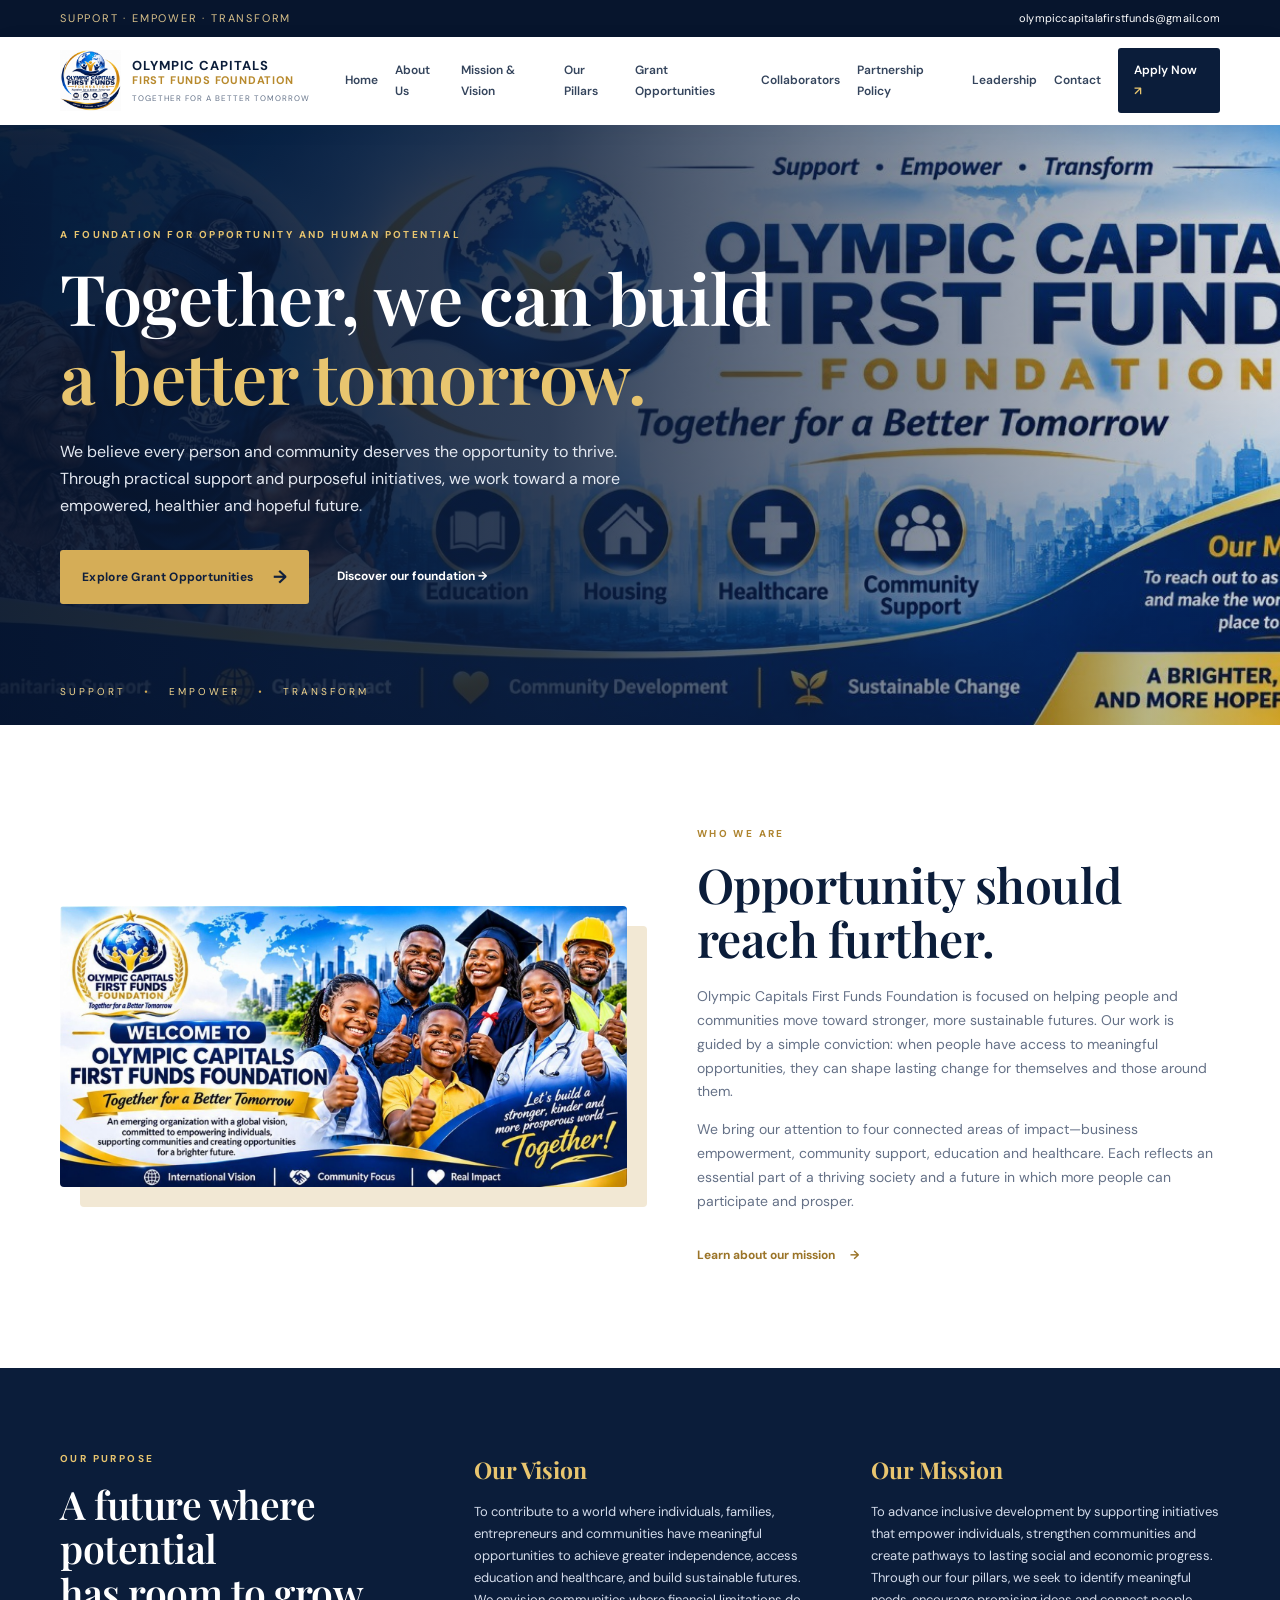
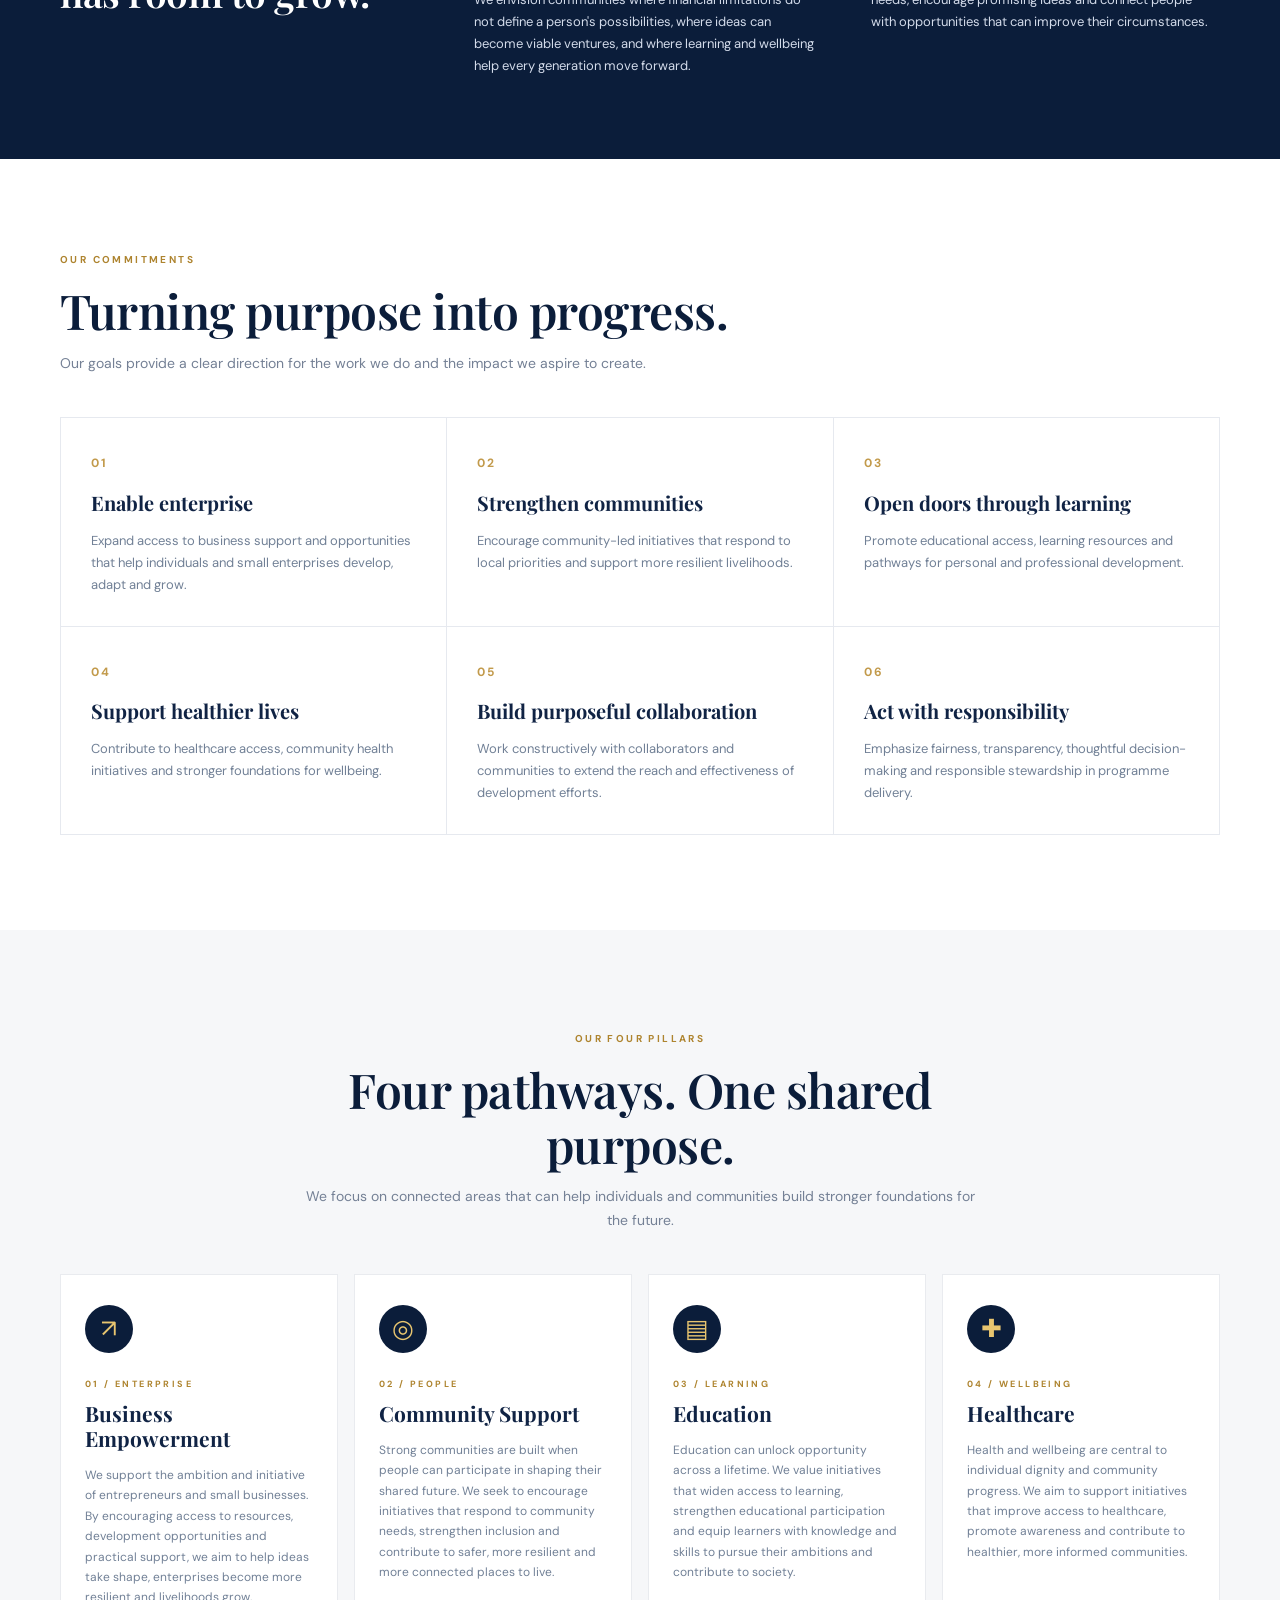
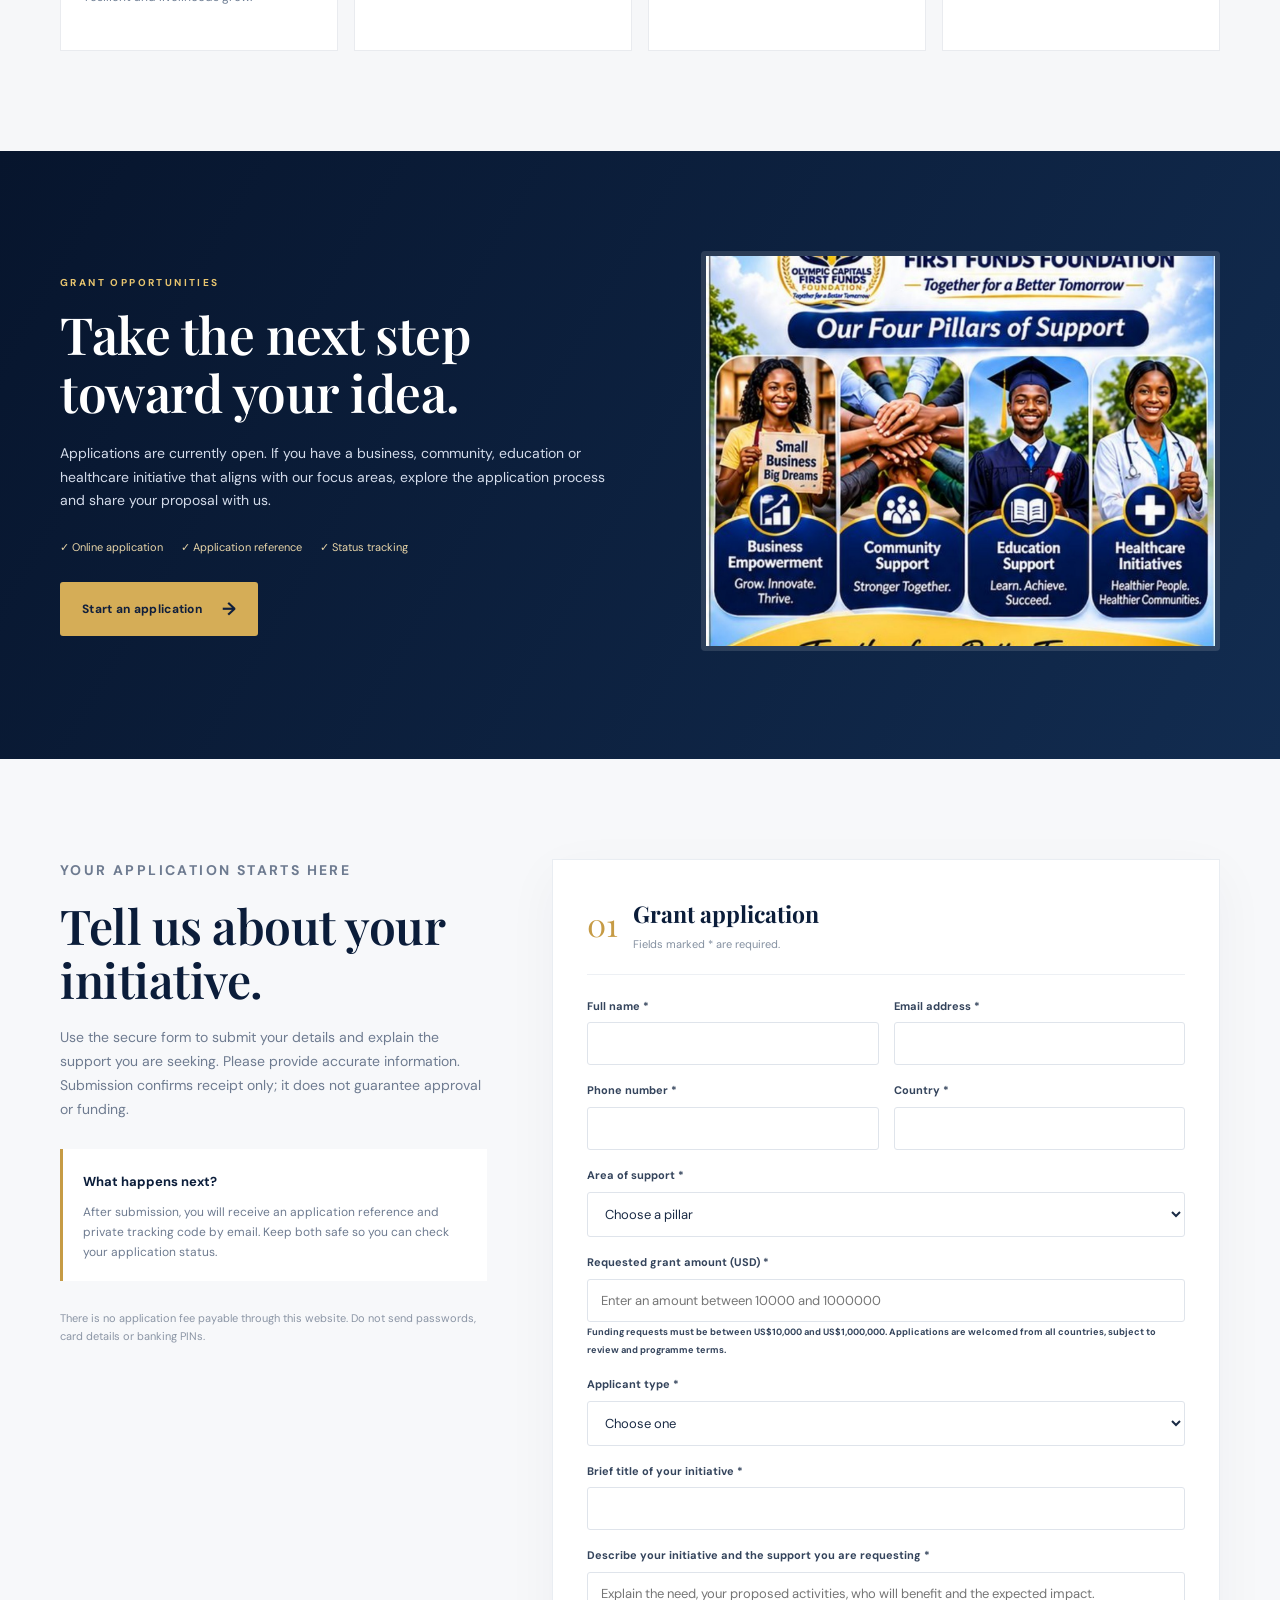
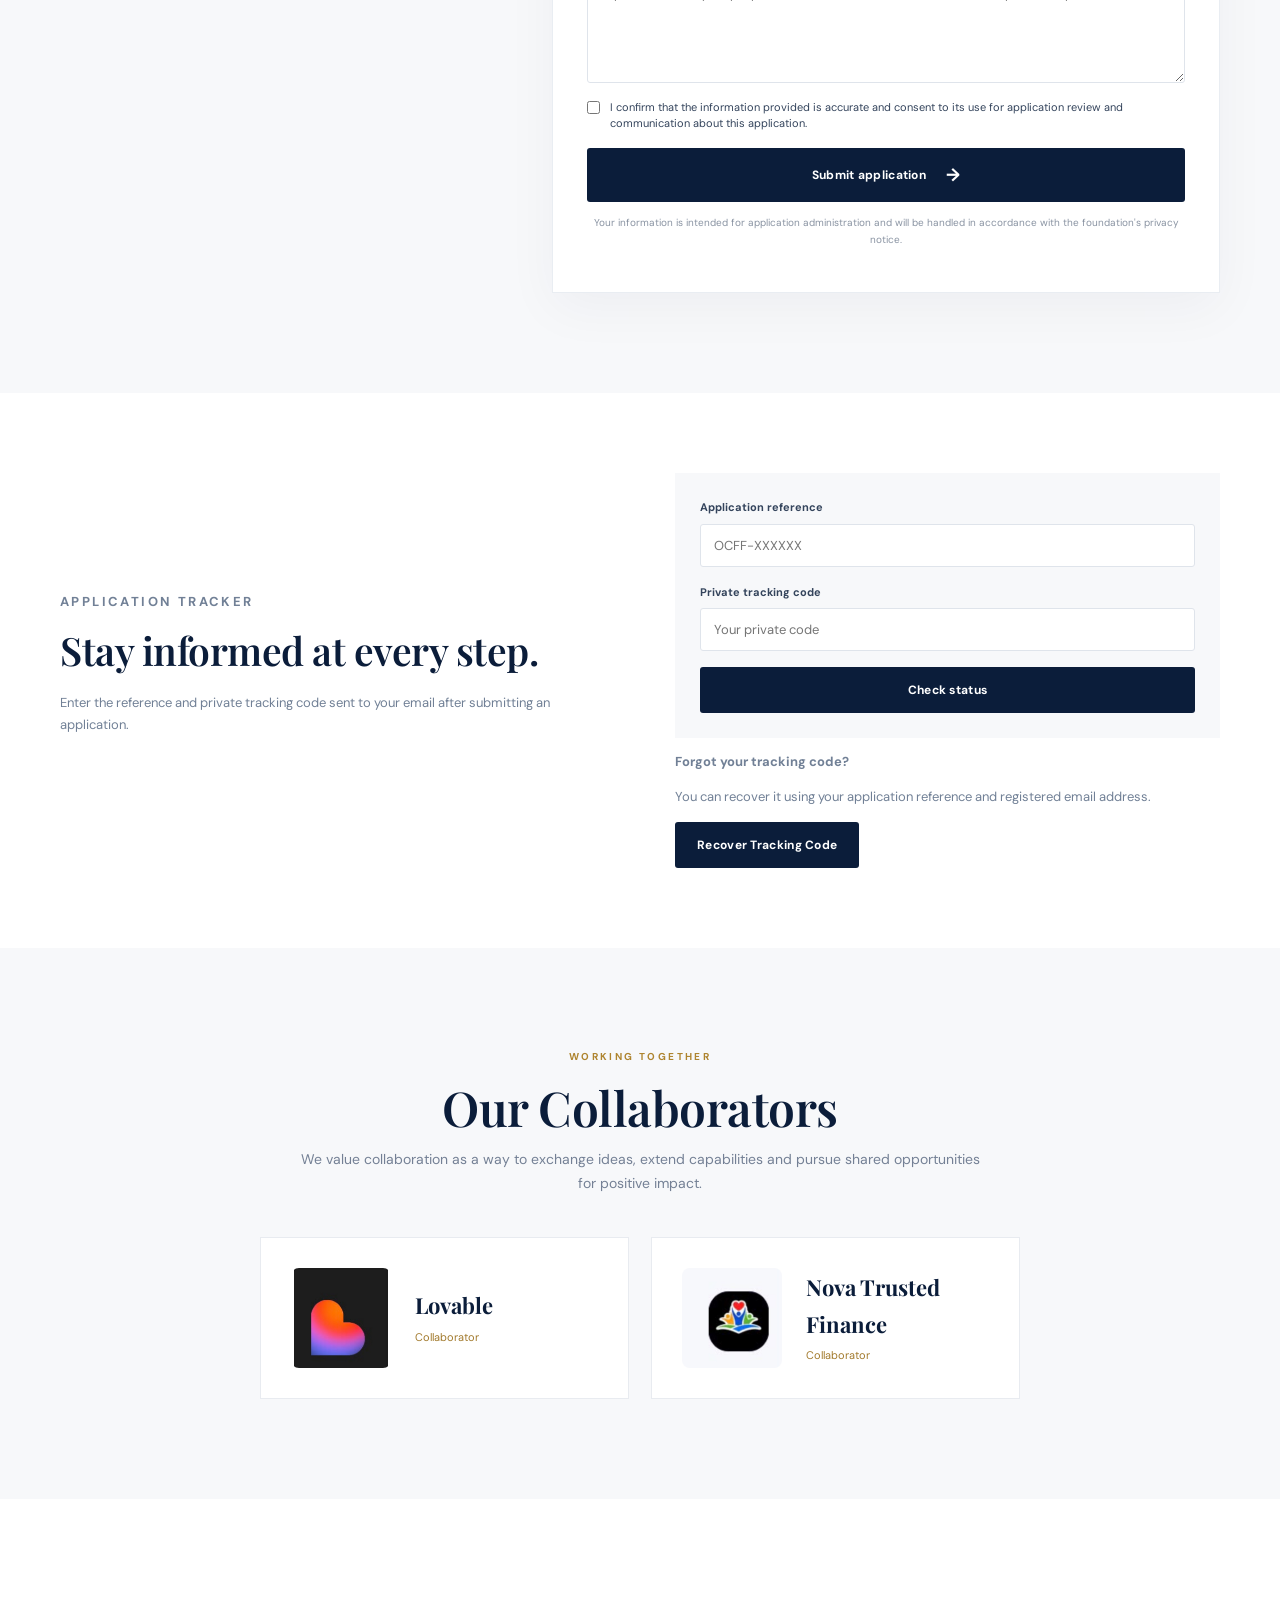
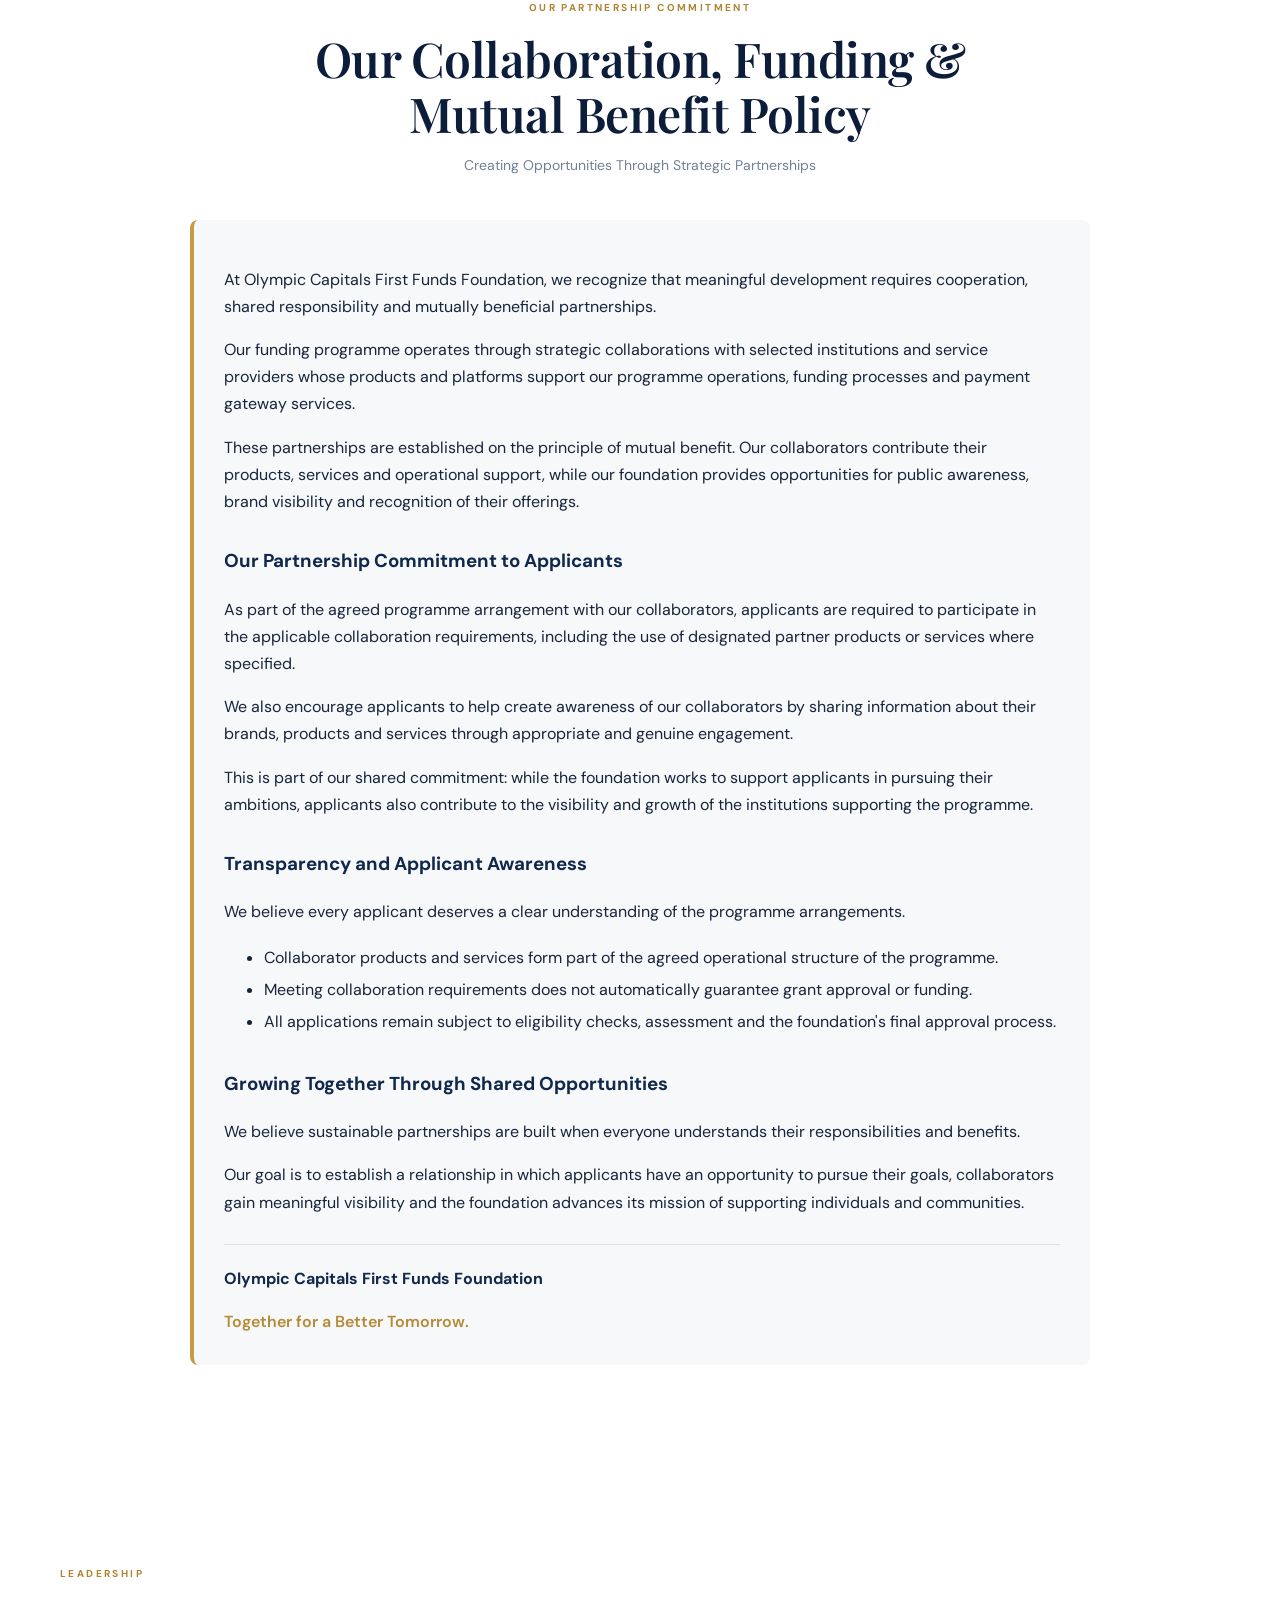
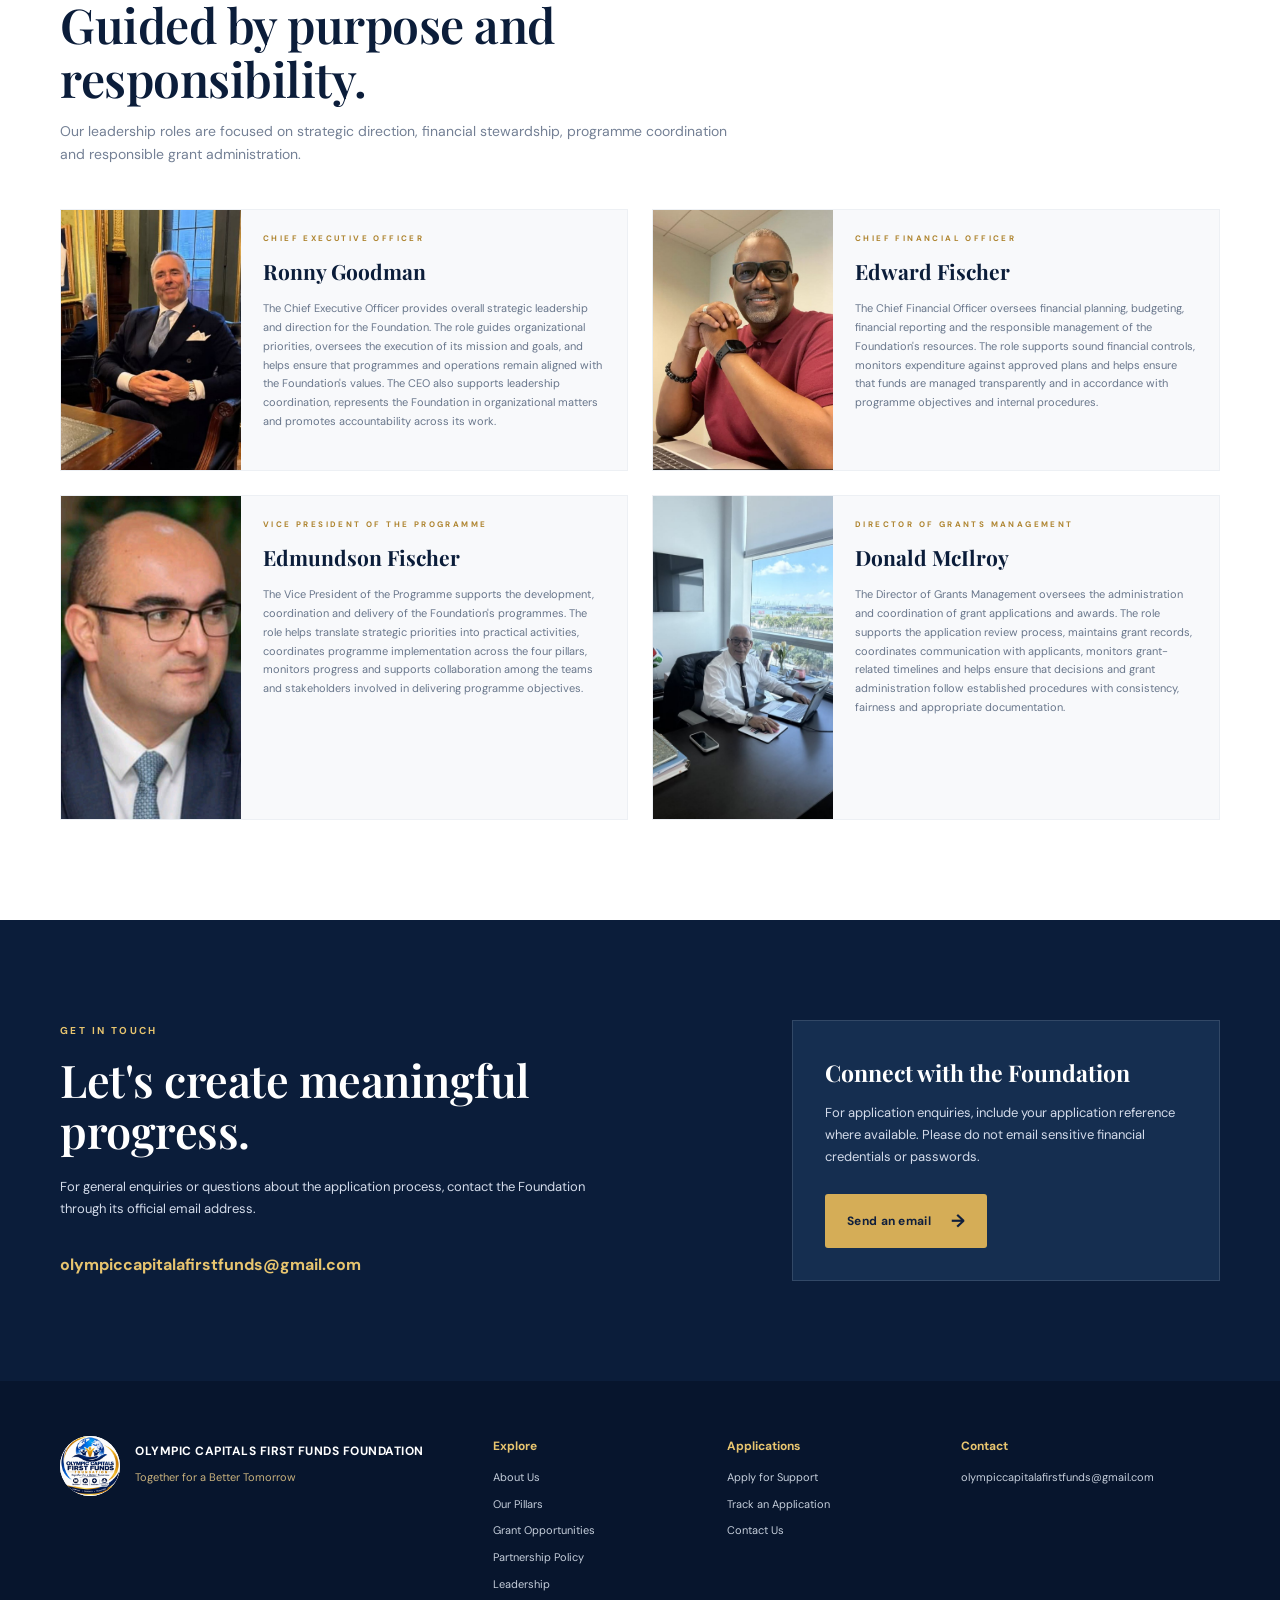
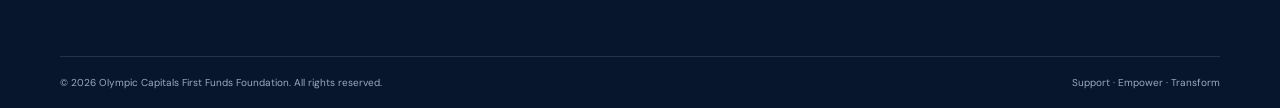
<file: index.html>
<!doctype html>
<html lang="en">
<head>
<meta charset="utf-8">
<meta name="viewport" content="width=device-width, initial-scale=1">
<meta name="description" content="Olympic Capitals First Funds Foundation — supporting, empowering and transforming lives through business empowerment, community support, education and healthcare.">
<meta name="theme-color" content="#0b1d3a">
<title>Olympic Capitals First Funds Foundation | Together for a Better Tomorrow</title>
<link rel="preconnect" href="https://fonts.googleapis.com">
<link rel="preconnect" href="https://fonts.gstatic.com" crossorigin>
<link href="https://fonts.googleapis.com/css2?family=DM+Sans:wght@400;500;600;700&family=Playfair+Display:wght@500;600;700&display=swap" rel="stylesheet">
<link rel="stylesheet" href="/styles.css">
</head>
<body>

<div class="topline">
<div class="wrap topline-inner">
<span>SUPPORT · EMPOWER · TRANSFORM</span>
<a href="mailto:olympiccapitalafirstfunds@gmail.com">olympiccapitalafirstfunds@gmail.com</a>
</div>
</div>

<header class="site-header">
<div class="wrap nav-wrap">
<a class="brand" href="#home">
<img src="/assets/foundation-logo.jpg" alt="Olympic Capitals First Funds Foundation logo">
<span>
<b>OLYMPIC CAPITALS</b>
<strong>FIRST FUNDS FOUNDATION</strong>
<small>TOGETHER FOR A BETTER TOMORROW</small>
</span>
</a>
<button class="menu-toggle" aria-label="Open navigation" aria-expanded="false">☰</button>
<nav id="nav">
<a href="#home">Home</a>
<a href="#about">About Us</a>
<a href="#mission">Mission & Vision</a>
<a href="#pillars">Our Pillars</a>
<a href="#grants">Grant Opportunities</a>
<a href="#collaborators">Collaborators</a>
<a href="#collaboration-policy">Partnership Policy</a>
<a href="#leadership">Leadership</a>
<a href="#contact">Contact</a>
<a class="nav-apply" href="#apply">Apply Now <span>↗</span></a>
</nav>
</div>
</header>

<main>

<section class="hero" id="home">
<div class="hero-shade"></div>
<div class="wrap hero-content">
<p class="eyebrow light">A FOUNDATION FOR OPPORTUNITY AND HUMAN POTENTIAL</p>
<h1>Together, we can build<br><em>a better tomorrow.</em></h1>
<p class="hero-copy">We believe every person and community deserves the opportunity to thrive. Through practical support and purposeful initiatives, we work toward a more empowered, healthier and hopeful future.</p>
<div class="hero-actions">
<a class="btn gold" href="#apply">Explore Grant Opportunities <span>→</span></a>
<a class="text-link light-link" href="#about">Discover our foundation <span>→</span></a>
</div>
</div>
<div class="hero-caption">SUPPORT <i>•</i> EMPOWER <i>•</i> TRANSFORM</div>
</section>

<section class="intro section wrap" id="about">
<div class="intro-image">
<img src="/assets/foundation-welcome-banner.jpg" alt="Foundation welcome and community impact banner">
</div>
<div class="intro-copy">
<p class="eyebrow">WHO WE ARE</p>
<h2>Opportunity should reach further.</h2>
<p>Olympic Capitals First Funds Foundation is focused on helping people and communities move toward stronger, more sustainable futures. Our work is guided by a simple conviction: when people have access to meaningful opportunities, they can shape lasting change for themselves and those around them.</p>
<p>We bring our attention to four connected areas of impact—business empowerment, community support, education and healthcare. Each reflects an essential part of a thriving society and a future in which more people can participate and prosper.</p>
<a class="under-link" href="#mission">Learn about our mission <span>→</span></a>
</div>
</section>

<section class="mission-band" id="mission">
<div class="wrap mission-grid">
<div>
<p class="eyebrow light">OUR PURPOSE</p>
<h2>A future where potential<br>has room to grow.</h2>
</div>
<div>
<h3>Our Vision</h3>
<p>To contribute to a world where individuals, families, entrepreneurs and communities have meaningful opportunities to achieve greater independence, access education and healthcare, and build sustainable futures. We envision communities where financial limitations do not define a person's possibilities, where ideas can become viable ventures, and where learning and wellbeing help every generation move forward.</p>
</div>
<div>
<h3>Our Mission</h3>
<p>To advance inclusive development by supporting initiatives that empower individuals, strengthen communities and create pathways to lasting social and economic progress. Through our four pillars, we seek to identify meaningful needs, encourage promising ideas and connect people with opportunities that can improve their circumstances.</p>
</div>
</div>
</section>

<section class="section goals wrap">
<div class="section-heading">
<p class="eyebrow">OUR COMMITMENTS</p>
<h2>Turning purpose into progress.</h2>
<p>Our goals provide a clear direction for the work we do and the impact we aspire to create.</p>
</div>
<div class="goal-grid">
<article><b>01</b><h3>Enable enterprise</h3><p>Expand access to business support and opportunities that help individuals and small enterprises develop, adapt and grow.</p></article>
<article><b>02</b><h3>Strengthen communities</h3><p>Encourage community-led initiatives that respond to local priorities and support more resilient livelihoods.</p></article>
<article><b>03</b><h3>Open doors through learning</h3><p>Promote educational access, learning resources and pathways for personal and professional development.</p></article>
<article><b>04</b><h3>Support healthier lives</h3><p>Contribute to healthcare access, community health initiatives and stronger foundations for wellbeing.</p></article>
<article><b>05</b><h3>Build purposeful collaboration</h3><p>Work constructively with collaborators and communities to extend the reach and effectiveness of development efforts.</p></article>
<article><b>06</b><h3>Act with responsibility</h3><p>Emphasize fairness, transparency, thoughtful decision-making and responsible stewardship in programme delivery.</p></article>
</div>
</section>

<section class="pillars section" id="pillars">
<div class="wrap">
<div class="section-heading center">
<p class="eyebrow">OUR FOUR PILLARS</p>
<h2>Four pathways. One shared purpose.</h2>
<p>We focus on connected areas that can help individuals and communities build stronger foundations for the future.</p>
</div>
<div class="pillar-grid">
<article class="pillar"><div class="pillar-icon">↗</div><p class="eyebrow">01 / ENTERPRISE</p><h3>Business Empowerment</h3><p>We support the ambition and initiative of entrepreneurs and small businesses. By encouraging access to resources, development opportunities and practical support, we aim to help ideas take shape, enterprises become more resilient and livelihoods grow.</p></article>
<article class="pillar"><div class="pillar-icon">◎</div><p class="eyebrow">02 / PEOPLE</p><h3>Community Support</h3><p>Strong communities are built when people can participate in shaping their shared future. We seek to encourage initiatives that respond to community needs, strengthen inclusion and contribute to safer, more resilient and more connected places to live.</p></article>
<article class="pillar"><div class="pillar-icon">▤</div><p class="eyebrow">03 / LEARNING</p><h3>Education</h3><p>Education can unlock opportunity across a lifetime. We value initiatives that widen access to learning, strengthen educational participation and equip learners with knowledge and skills to pursue their ambitions and contribute to society.</p></article>
<article class="pillar"><div class="pillar-icon">✚</div><p class="eyebrow">04 / WELLBEING</p><h3>Healthcare</h3><p>Health and wellbeing are central to individual dignity and community progress. We aim to support initiatives that improve access to healthcare, promote awareness and contribute to healthier, more informed communities.</p></article>
</div>
</div>
</section>

<section class="grant-section section" id="grants">
<div class="wrap grant-grid">
<div>
<p class="eyebrow light">GRANT OPPORTUNITIES</p>
<h2>Take the next step<br>toward your idea.</h2>
<p>Applications are currently open. If you have a business, community, education or healthcare initiative that aligns with our focus areas, explore the application process and share your proposal with us.</p>
<div class="grant-points">
<span>✓ Online application</span>
<span>✓ Application reference</span>
<span>✓ Status tracking</span>
</div>
<a class="btn gold" href="#apply">Start an application <span>→</span></a>
</div>
<div class="grant-art">
<img src="/assets/four-pillars-artwork.jpg" alt="Illustration of the foundation's four pillars">
</div>
</div>
</section>

<section class="section application" id="apply">
<div class="wrap application-grid">
<div class="application-info">
<p class="eyebrow">YOUR APPLICATION STARTS HERE</p>
<h2>Tell us about your initiative.</h2>
<p>Use the secure form to submit your details and explain the support you are seeking. Please provide accurate information. Submission confirms receipt only; it does not guarantee approval or funding.</p>
<div class="notice">
<b>What happens next?</b>
<p>After submission, you will receive an application reference and private tracking code by email. Keep both safe so you can check your application status.</p>
</div>
<p class="small-note">There is no application fee payable through this website. Do not send passwords, card details or banking PINs.</p>
</div>

<form id="application-form" class="form-card">
<div class="form-title">
<span>01</span>
<div><h3>Grant application</h3><p>Fields marked * are required.</p></div>
</div>
<div class="form-row">
<label>Full name *<input name="fullName" required autocomplete="name" maxlength="120"></label>
<label>Email address *<input name="email" type="email" required autocomplete="email" maxlength="180"></label>
</div>
<div class="form-row">
<label>Phone number *<input name="phone" required autocomplete="tel" maxlength="40"></label>
<label>Country *<input name="country" required autocomplete="country-name" maxlength="80"></label>
</div>
<label>Area of support *
<select name="pillar" required>
<option value="">Choose a pillar</option>
<option>Business Empowerment</option>
<option>Community Support</option>
<option>Education</option>
<option>Healthcare</option>
</select>
</label>
<label>Requested grant amount (USD) *
<input name="requestedAmount" type="number" min="10000" max="1000000" step="1000" required placeholder="Enter an amount between 10000 and 1000000">
<small>Funding requests must be between US$10,000 and US$1,000,000. Applications are welcomed from all countries, subject to review and programme terms.</small>
</label>
<label>Applicant type *
<select name="applicantType" required>
<option value="">Choose one</option>
<option>Individual</option>
<option>Business / Enterprise</option>
<option>Community group / Organization</option>
<option>Educational initiative</option>
<option>Healthcare initiative</option>
</select>
</label>
<label>Brief title of your initiative *
<input name="projectTitle" required maxlength="160">
</label>
<label>Describe your initiative and the support you are requesting *
<textarea name="description" rows="5" required minlength="40" maxlength="5000" placeholder="Explain the need, your proposed activities, who will benefit and the expected impact."></textarea>
</label>
<label class="check">
<input type="checkbox" name="consent" required>
<span>I confirm that the information provided is accurate and consent to its use for application review and communication about this application.</span>
</label>
<button class="btn navy full" type="submit">Submit application <span>→</span></button>
<p class="form-feedback" id="form-feedback" role="status" aria-live="polite"></p>
<p class="privacy-mini">Your information is intended for application administration and will be handled in accordance with the foundation's privacy notice.</p>
</form>
</div>
</section>

<!-- APPLICATION TRACKING AND TRACKING-CODE RECOVERY -->
<section class="tracking section" id="track">
<div class="wrap track-wrap">
<div>
<p class="eyebrow">APPLICATION TRACKER</p>
<h2>Stay informed at every step.</h2>
<p>Enter the reference and private tracking code sent to your email after submitting an application.</p>
</div>

<div>
<form id="track-form" class="track-form">
<label>Application reference
<input name="reference" placeholder="OCFF-XXXXXX" required>
</label>
<label>Private tracking code
<input name="trackingCode" placeholder="Your private code" required>
</label>
<button class="btn navy full" type="submit">Check status</button>
<div id="track-result" class="track-result" role="status" aria-live="polite"></div>
</form>

<div class="recovery-section">
<p><strong>Forgot your tracking code?</strong></p>
<p>You can recover it using your application reference and registered email address.</p>
<button type="button" id="show-recovery" class="btn navy">
Recover Tracking Code
</button>

<form id="recovery-form" style="display:none; margin-top:20px;">
<label>Application reference
<input name="reference" placeholder="OCFF-2026-XXXXXX" required>
</label>

<label>Registered email address
<input type="email" name="email" placeholder="Enter your registered email" required>
</label>

<button type="submit" class="btn navy full">Send Verification Code</button>

<div id="recovery-feedback" role="status" aria-live="polite"></div>

<div id="recovery-verification" style="display:none; margin-top:15px;">
<label>Six-digit verification code
<input name="code" inputmode="numeric" maxlength="6" pattern="[0-9]{6}">
</label>

<button type="button" id="verify-recovery" class="btn navy full">
Verify and Recover
</button>
</div>
</form>
</div>
</div>
</div>
</section>

<section class="collaborators section" id="collaborators">
<div class="wrap">
<div class="section-heading center">
<p class="eyebrow">WORKING TOGETHER</p>
<h2>Our Collaborators</h2>
<p>We value collaboration as a way to exchange ideas, extend capabilities and pursue shared opportunities for positive impact.</p>
</div>
<div class="collab-grid">
<article class="collab-card">
<img src="/assets/lovable-logo.jpg" alt="Lovable logo">
<div><h3>Lovable</h3><p>Collaborator</p></div>
</article>
<article class="collab-card">
<img src="/assets/nova-trusted-finance-logo.jpg" alt="Nova Trusted Finance logo">
<div><h3>Nova Trusted Finance</h3><p>Collaborator</p></div>
</article>
</div>
</div>
</section>

<!-- COLLABORATION, FUNDING AND MUTUAL BENEFIT POLICY -->
<section class="section" id="collaboration-policy">
<div class="wrap">

<div class="section-heading center">
<p class="eyebrow">OUR PARTNERSHIP COMMITMENT</p>
<h2>Our Collaboration, Funding &amp; Mutual Benefit Policy</h2>
<p>Creating Opportunities Through Strategic Partnerships</p>
</div>

<div style="max-width:900px;margin:0 auto;background:#f7f8fa;border-left:4px solid #c69b45;padding:30px;border-radius:8px;">

<p>
At Olympic Capitals First Funds Foundation, we recognize that meaningful development requires cooperation, shared responsibility and mutually beneficial partnerships.
</p>

<p>
Our funding programme operates through strategic collaborations with selected institutions and service providers whose products and platforms support our programme operations, funding processes and payment gateway services.
</p>

<p>
These partnerships are established on the principle of mutual benefit. Our collaborators contribute their products, services and operational support, while our foundation provides opportunities for public awareness, brand visibility and recognition of their offerings.
</p>

<h3 style="color:#10284b;margin-top:30px;">Our Partnership Commitment to Applicants</h3>

<p>
As part of the agreed programme arrangement with our collaborators, applicants are required to participate in the applicable collaboration requirements, including the use of designated partner products or services where specified.
</p>

<p>
We also encourage applicants to help create awareness of our collaborators by sharing information about their brands, products and services through appropriate and genuine engagement.
</p>

<p>
This is part of our shared commitment: while the foundation works to support applicants in pursuing their ambitions, applicants also contribute to the visibility and growth of the institutions supporting the programme.
</p>

<h3 style="color:#10284b;margin-top:30px;">Transparency and Applicant Awareness</h3>

<p>We believe every applicant deserves a clear understanding of the programme arrangements.</p>

<ul style="line-height:2;">
<li>Collaborator products and services form part of the agreed operational structure of the programme.</li>
<li>Meeting collaboration requirements does not automatically guarantee grant approval or funding.</li>
<li>All applications remain subject to eligibility checks, assessment and the foundation's final approval process.</li>
</ul>

<h3 style="color:#10284b;margin-top:30px;">Growing Together Through Shared Opportunities</h3>

<p>
We believe sustainable partnerships are built when everyone understands their responsibilities and benefits.
</p>

<p>
Our goal is to establish a relationship in which applicants have an opportunity to pursue their goals, collaborators gain meaningful visibility and the foundation advances its mission of supporting individuals and communities.
</p>

<div style="border-top:1px solid #dce2e9;margin-top:28px;padding-top:20px;">
<strong style="color:#10284b;">Olympic Capitals First Funds Foundation</strong>
<p style="color:#b58a35;font-weight:600;margin-bottom:0;">
Together for a Better Tomorrow.
</p>
</div>

</div>
</div>
</section>

<section class="leadership section" id="leadership">
<div class="wrap">
<div class="section-heading">
<p class="eyebrow">LEADERSHIP</p>
<h2>Guided by purpose and responsibility.</h2>
<p>Our leadership roles are focused on strategic direction, financial stewardship, programme coordination and responsible grant administration.</p>
</div>
<div class="leaders-grid">
<article class="leader">
<img src="/assets/leader-ronny-goodman.jpg" alt="Ronny Goodman">
<div class="leader-copy">
<p class="eyebrow">CHIEF EXECUTIVE OFFICER</p>
<h3>Ronny Goodman</h3>
<p>The Chief Executive Officer provides overall strategic leadership and direction for the Foundation. The role guides organizational priorities, oversees the execution of its mission and goals, and helps ensure that programmes and operations remain aligned with the Foundation's values. The CEO also supports leadership coordination, represents the Foundation in organizational matters and promotes accountability across its work.</p>
</div>
</article>
<article class="leader">
<img src="/assets/leader-edward-fischer.jpg" alt="Edward Fischer">
<div class="leader-copy">
<p class="eyebrow">CHIEF FINANCIAL OFFICER</p>
<h3>Edward Fischer</h3>
<p>The Chief Financial Officer oversees financial planning, budgeting, financial reporting and the responsible management of the Foundation's resources. The role supports sound financial controls, monitors expenditure against approved plans and helps ensure that funds are managed transparently and in accordance with programme objectives and internal procedures.</p>
</div>
</article>
<article class="leader">
<img src="/assets/leader-edmundson-fischer.jpg" alt="Edmundson Fischer">
<div class="leader-copy">
<p class="eyebrow">VICE PRESIDENT OF THE PROGRAMME</p>
<h3>Edmundson Fischer</h3>
<p>The Vice President of the Programme supports the development, coordination and delivery of the Foundation's programmes. The role helps translate strategic priorities into practical activities, coordinates programme implementation across the four pillars, monitors progress and supports collaboration among the teams and stakeholders involved in delivering programme objectives.</p>
</div>
</article>
<article class="leader">
<img src="/assets/leader-donald-mcilroy.jpg" alt="Donald McIlroy">
<div class="leader-copy">
<p class="eyebrow">DIRECTOR OF GRANTS MANAGEMENT</p>
<h3>Donald McIlroy</h3>
<p>The Director of Grants Management oversees the administration and coordination of grant applications and awards. The role supports the application review process, maintains grant records, coordinates communication with applicants, monitors grant-related timelines and helps ensure that decisions and grant administration follow established procedures with consistency, fairness and appropriate documentation.</p>
</div>
</article>
</div>
</div>
</section>

<section class="contact section" id="contact">
<div class="wrap contact-grid">
<div>
<p class="eyebrow light">GET IN TOUCH</p>
<h2>Let's create meaningful progress.</h2>
<p>For general enquiries or questions about the application process, contact the Foundation through its official email address.</p>
<a class="contact-email" href="mailto:olympiccapitalafirstfunds@gmail.com">olympiccapitalafirstfunds@gmail.com</a>
</div>
<div class="contact-card">
<h3>Connect with the Foundation</h3>
<p>For application enquiries, include your application reference where available. Please do not email sensitive financial credentials or passwords.</p>
<a class="btn gold" href="mailto:olympiccapitalafirstfunds@gmail.com?subject=Foundation%20Enquiry">Send an email <span>→</span></a>
</div>
</div>
</section>

</main>

<footer>
<div class="wrap footer-main">
<div class="footer-brand">
<img src="/assets/foundation-logo.jpg" alt="">
<div><b>OLYMPIC CAPITALS FIRST FUNDS FOUNDATION</b><p>Together for a Better Tomorrow</p></div>
</div>
<div>
<h4>Explore</h4>
<a href="#about">About Us</a>
<a href="#pillars">Our Pillars</a>
<a href="#grants">Grant Opportunities</a>
<a href="#collaboration-policy">Partnership Policy</a>
<a href="#leadership">Leadership</a>
</div>
<div>
<h4>Applications</h4>
<a href="#apply">Apply for Support</a>
<a href="#track">Track an Application</a>
<a href="#contact">Contact Us</a>
</div>
<div>
<h4>Contact</h4>
<a href="mailto:olympiccapitalafirstfunds@gmail.com">olympiccapitalafirstfunds@gmail.com</a>
</div>
</div>
<div class="wrap footer-bottom">
<span>© <span id="year"></span> Olympic Capitals First Funds Foundation. All rights reserved.</span>
<span>Support · Empower · Transform</span>
</div>
</footer>

<script src="/app.js" defer></script>
</body>
</html>
</file>
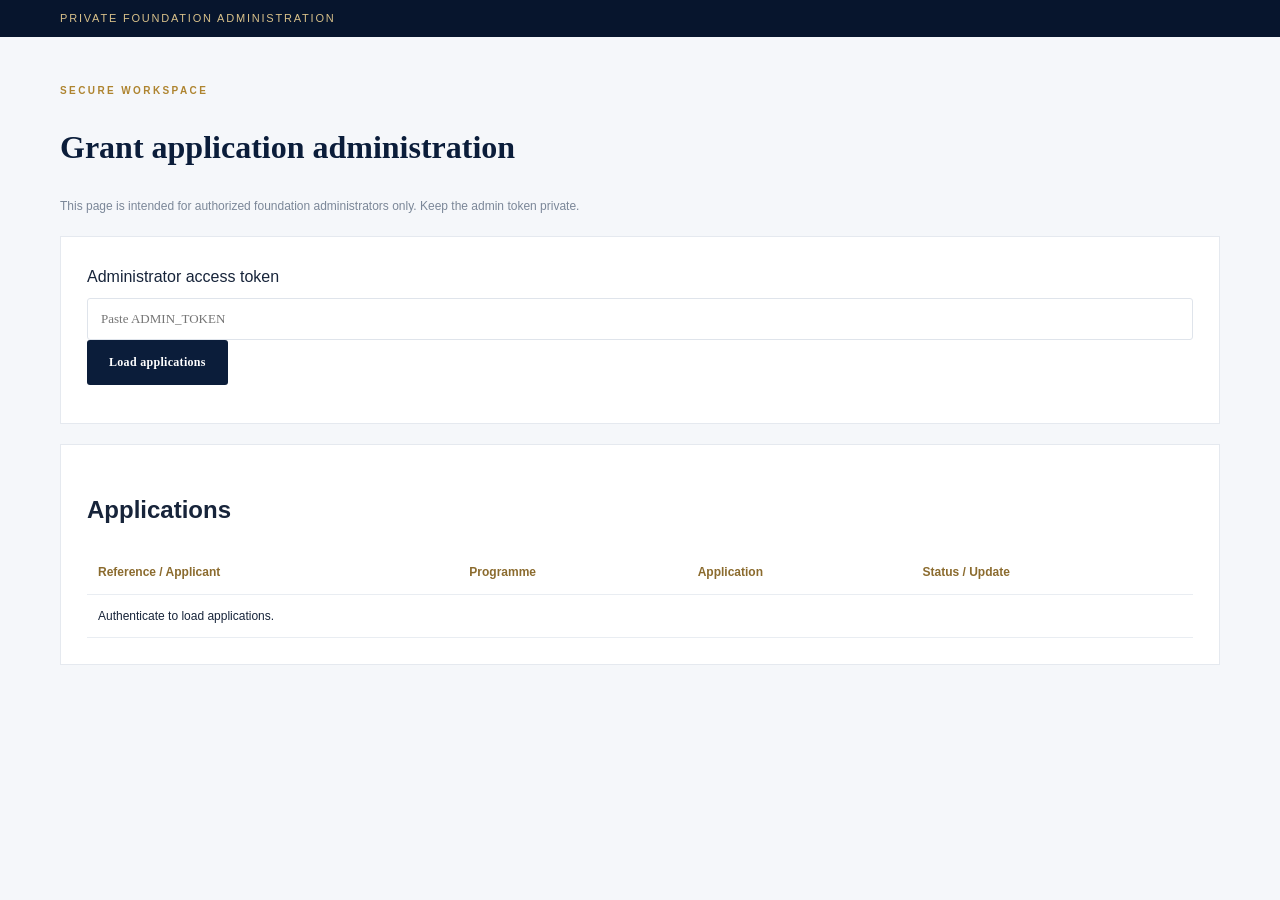
<file: admin.html>
<!doctype html>
<html lang="en">
<head>
<meta charset="utf-8">
<meta name="viewport" content="width=device-width,initial-scale=1">
<title>Foundation — Application Administration</title>
<link rel="stylesheet" href="/styles.css">
<style>
body{background:#f5f7fa}
.admin{padding:45px 0}
.admin-card{background:#fff;padding:26px;border:1px solid #e5e9ef;margin:20px 0}
.admin h1{font-family:"Playfair Display";color:#0b1d3a}
.admin table{border-collapse:collapse;width:100%;font-size:12px}
.admin th,.admin td{text-align:left;padding:11px;border-bottom:1px solid #e9edf2;vertical-align:top}
.admin th{color:#8b6b2e}
.admin input,.admin select,.admin textarea{max-width:100%}
.table-wrap{overflow:auto}
.detail{white-space:pre-wrap;max-width:320px}
.muted{color:#7b8798;font-size:12px}
</style>
</head>
<body>
<div class="topline">
<div class="wrap topline-inner">PRIVATE FOUNDATION ADMINISTRATION</div>
</div>

<main class="wrap admin">
<p class="eyebrow">SECURE WORKSPACE</p>
<h1>Grant application administration</h1>
<p class="muted">This page is intended for authorized foundation administrators only. Keep the admin token private.</p>

<section class="admin-card">
<label>Administrator access token
<input id="token" type="password" autocomplete="off" placeholder="Paste ADMIN_TOKEN">
</label>
<button class="btn navy" id="load" type="button">Load applications</button>
<p id="msg" class="muted" role="status"></p>
</section>

<section class="admin-card">
<h2>Applications</h2>
<div class="table-wrap">
<table>
<thead>
<tr>
<th>Reference / Applicant</th>
<th>Programme</th>
<th>Application</th>
<th>Status / Update</th>
</tr>
</thead>
<tbody id="rows">
<tr><td colspan="4">Authenticate to load applications.</td></tr>
</tbody>
</table>
</div>
</section>
</main>

<script>
const token = document.querySelector("#token");
const rows = document.querySelector("#rows");
const msg = document.querySelector("#msg");

const esc = s => String(s ?? "").replace(/[&<>"']/g, c => ({
"&":"&amp;","<":"&lt;",">":"&gt;",
'"':"&quot;","'":"&#39;"
}[c]));

window.applicationReferences = {};

document.querySelector("#load").onclick = async () => {
  if (!token.value.trim()) {
    msg.textContent = "Please enter your administrator access token.";
    return;
  }

  msg.textContent = "Loading applications...";

  try {
    const r = await fetch("/api/admin/list", {
      headers: { Authorization: "Bearer " + token.value.trim() },
      cache: "no-store"
    });

    const d = await r.json();

    if (!r.ok) throw Error(d.error || "Unable to load applications.");

    window.applicationReferences = {};

    rows.innerHTML = (d.applications || []).map(a => {
      window.applicationReferences[a.id] = a.reference_number;

      let details = {};
      try {
        details = JSON.parse(a.application_details || "{}");
      } catch {}

      return `
        <tr>
          <td>
            <b>${esc(a.reference_number)}</b><br>
            ${esc(a.full_name)}<br>
            ${esc(a.email)}<br>
            ${esc(a.phone)}<br>
            ${esc(a.country)}
          </td>
          <td>
            ${esc(details.pillar)}<br>
            ${esc(details.applicantType)}
          </td>
          <td>
            <b>${esc(details.projectTitle)}</b>
            <div class="detail">${esc(details.description)}</div>
            <b>Requested: USD ${esc(a.grant_amount)}</b>
          </td>
          <td>
            <select id="s-${Number(a.id)}">
              ${["Submitted","Under review","Additional information required","Approved","Declined"].map(s =>
                `<option ${s === a.status ? "selected" : ""}>${s}</option>`
              ).join("")}
            </select>
            <textarea id="m-${Number(a.id)}" rows="2"
              placeholder="Optional message to applicant">${esc(a.admin_notes)}</textarea>
            <button class="btn navy" onclick="updateStatus(${Number(a.id)})">
              Save decision
            </button>
            <small>${esc(a.updated_at)}</small>
          </td>
        </tr>
      `;
    }).join("") || '<tr><td colspan="4">No applications yet.</td></tr>';

    msg.textContent = `Loaded ${(d.applications || []).length} applications.`;

  } catch (e) {
    msg.textContent = e.message;
  }
};

window.updateStatus = async id => {
  const reference = window.applicationReferences[id];

  if (!reference) {
    msg.textContent = "Application reference not found. Reload applications.";
    return;
  }

  const status = document.querySelector("#s-" + id).value;
  const note = document.querySelector("#m-" + id).value;

  try {
    const r = await fetch("/api/admin/update", {
      method: "POST",
      headers: {
        Authorization: "Bearer " + token.value.trim(),
        "Content-Type": "application/json"
      },
      body: JSON.stringify({ reference, status, note })
    });

    const d = await r.json();

    if (!r.ok) throw Error(d.error || "Update failed.");

    msg.textContent = "Application status updated. Email sent: " +
      (d.emailSent ? "Yes" : "No");

    document.querySelector("#load").click();

  } catch (e) {
    msg.textContent = e.message;
  }
};
</script>
</body>
</html>
</file>
<file: styles.css>
*{box-sizing:border-box}html{scroll-behavior:smooth;scroll-padding-top:92px}body{margin:0;color:#17243a;background:#fff;font-family:"DM Sans",Arial,sans-serif;line-height:1.7}a{color:inherit;text-decoration:none}.wrap{width:min(1160px,calc(100% - 44px));margin:auto}.topline{background:#07152d;color:#d9c18a;font-size:11px;letter-spacing:1.8px}.topline-inner{display:flex;justify-content:space-between;padding:9px 0}.topline a{color:#fff;letter-spacing:.2px}.site-header{position:sticky;top:0;background:#fff;z-index:20;box-shadow:0 4px 22px #0b1d3a0c}.nav-wrap{min-height:88px;display:flex;align-items:center;justify-content:space-between;gap:25px}.brand{display:flex;align-items:center;gap:11px;min-width:260px}.brand img{width:61px;height:61px;object-fit:contain}.brand span{display:flex;flex-direction:column;line-height:1.25;color:#0b1d3a}.brand b{font-size:13px;letter-spacing:.9px}.brand strong{font-size:11px;letter-spacing:.8px;color:#b88a2d}.brand small{font-size:8px;letter-spacing:1px;margin-top:5px;color:#66748a}nav{display:flex;align-items:center;gap:17px;font-size:12px;font-weight:600;color:#34445c}nav a:hover,.under-link:hover{color:#b98b34}.nav-apply{background:#0b1d3a;color:#fff;padding:12px 16px;border-radius:3px}.nav-apply span{color:#e8c56f}.menu-toggle{display:none;background:none;border:0;font-size:25px;color:#0b1d3a}.hero{position:relative;min-height:600px;background:linear-gradient(90deg,#06152feF 0%,#0b1d3ad9 43%,#0b1d3a2b 100%),url('/assets/foundation-banner-wide.jpg') center/cover no-repeat;display:flex;align-items:center;color:#fff}.hero-content{position:relative;padding:100px 0 120px;max-width:1160px}.eyebrow{font-size:10px;letter-spacing:2.4px;font-weight:700;color:#ae842f;margin:0 0 15px}.eyebrow.light{color:#e8c56f}.hero h1,.section-heading h2,.intro h2,.mission-band h2,.grant-section h2,.application h2,.tracking h2,.contact h2{font-family:"Playfair Display",Georgia,serif;font-weight:600;line-height:1.13;letter-spacing:-.5px}.hero h1{font-size:clamp(42px,6vw,70px);margin:0 0 22px}.hero h1 em{color:#e8c56f;font-style:normal}.hero-copy{max-width:560px;color:#e3e8f1;font-size:16px}.hero-actions{display:flex;align-items:center;gap:28px;margin-top:30px}.btn{display:inline-flex;align-items:center;justify-content:center;gap:20px;padding:15px 22px;border:0;border-radius:3px;font:700 12px "DM Sans";letter-spacing:.3px;cursor:pointer}.btn.gold{background:#d5ad57;color:#101f3c}.btn.navy{background:#0b1d3a;color:white}.btn.full{width:100%}.btn span{font-size:18px}.text-link{font-size:12px;font-weight:700}.light-link{color:#fff}.hero-caption{position:absolute;bottom:25px;left:max(22px,calc((100% - 1160px)/2));font-size:10px;letter-spacing:3px;color:#f3d78f}.hero-caption i{padding:0 12px;color:#d5ad57}.section{padding:100px 0}.intro{display:grid;grid-template-columns:1.04fr .96fr;gap:70px;align-items:center}.intro-image img{width:100%;display:block;border-radius:4px;box-shadow:20px 20px 0 #f2e8d4}.intro h2,.section-heading h2,.tracking h2,.application h2{font-size:clamp(34px,4vw,48px);color:#0b1d3a;margin:0 0 20px}.intro-copy p:not(.eyebrow){color:#657187;font-size:14px}.under-link{display:inline-block;margin-top:18px;color:#9b7428;font-weight:700;font-size:12px}.under-link span{padding-left:12px}.mission-band{background:#0b1d3a;color:#fff;padding:82px 0}.mission-grid{display:grid;grid-template-columns:1.05fr 1fr 1fr;gap:48px}.mission-band h2{font-size:39px;margin:0}.mission-band h3{font-family:"Playfair Display";font-size:23px;color:#e8c56f;margin:0 0 12px}.mission-band p:not(.eyebrow){font-size:13px;color:#d3dbea;margin:0}.goals{padding-top:92px;padding-bottom:95px}.section-heading{max-width:690px;margin-bottom:42px}.section-heading h2{margin-bottom:12px}.section-heading>p:not(.eyebrow){color:#748095;font-size:14px}.goal-grid{display:grid;grid-template-columns:repeat(3,1fr);gap:1px;background:#e6e9ef;border:1px solid #e6e9ef}.goal-grid article{background:white;padding:30px}.goal-grid b{color:#c29a4b;font-size:12px;letter-spacing:2px}.goal-grid h3{font-family:"Playfair Display";font-size:20px;color:#102344;margin:10px 0}.goal-grid p{font-size:13px;color:#718096;margin:0}.pillars{background:#f6f7f9}.center{text-align:center;margin-left:auto;margin-right:auto}.pillar-grid{display:grid;grid-template-columns:repeat(4,1fr);gap:16px}.pillar{background:#fff;padding:30px 24px;border:1px solid #e9ebef;min-height:310px;transition:.2s}.pillar:hover{transform:translateY(-5px);box-shadow:0 15px 35px #0b1d3a12}.pillar-icon{width:48px;height:48px;border-radius:50%;display:grid;place-items:center;background:#0b1d3a;color:#e8c56f;font-size:25px;margin-bottom:24px}.pillar .eyebrow{font-size:9px;margin-bottom:8px}.pillar h3{font-family:"Playfair Display";font-size:21px;color:#102344;line-height:1.2;margin:0 0 14px}.pillar p:last-child{font-size:12px;color:#718096}.grant-section{background:linear-gradient(120deg,#07152d,#122c50);color:#fff;overflow:hidden}.grant-grid{display:grid;grid-template-columns:1fr .9fr;gap:65px;align-items:center}.grant-section h2,.contact h2{font-size:clamp(38px,4vw,52px);margin:0 0 20px}.grant-section p:not(.eyebrow){color:#d3dbea;font-size:14px;max-width:550px}.grant-points{display:flex;flex-wrap:wrap;gap:18px;margin:25px 0;color:#e8d5a8;font-size:11px}.grant-art img{width:100%;max-height:400px;object-fit:cover;border:5px solid #ffffff20;border-radius:4px}.application{background:#f7f8fa}.application-grid{display:grid;grid-template-columns:.78fr 1.22fr;gap:65px;align-items:start}.application-info{position:sticky;top:120px}.application-info p{font-size:14px;color:#6e7b90}.notice{background:#fff;border-left:3px solid #c69b45;padding:18px 20px;margin:28px 0}.notice b{font-size:13px;color:#0b1d3a}.notice p{font-size:12px;margin:7px 0 0}.small-note{font-size:11px!important;color:#8b95a5!important}.form-card{background:#fff;padding:34px;box-shadow:0 15px 50px #0b1d3a0b;border:1px solid #e9edf2}.form-title{display:flex;gap:15px;align-items:center;border-bottom:1px solid #edf0f4;padding-bottom:20px;margin-bottom:22px}.form-title>span{font-family:"Playfair Display";font-size:32px;color:#c69b45}.form-title h3{margin:0;color:#0b1d3a;font-family:"Playfair Display";font-size:23px}.form-title p{margin:2px 0 0;color:#8490a0;font-size:11px}.form-card label,.track-form label{display:block;font-size:11px;font-weight:700;color:#34445c;margin-bottom:16px}.form-row{display:grid;grid-template-columns:1fr 1fr;gap:15px}input,select,textarea{display:block;width:100%;margin-top:7px;padding:12px 13px;border:1px solid #dfe4eb;border-radius:3px;background:#fff;font:13px "DM Sans";color:#1a2b45;outline:none}input:focus,select:focus,textarea:focus{border-color:#b88a2d;box-shadow:0 0 0 3px #c69b451c}textarea{resize:vertical}.form-card .check{display:flex;gap:10px;align-items:flex-start;font-weight:400;line-height:1.5}.check input{width:auto;margin:2px 0 0}.form-feedback{font-size:12px;color:#0b6844}.privacy-mini{font-size:10px;color:#8993a2;text-align:center}.tracking{padding:80px 0}.track-wrap{display:grid;grid-template-columns:1fr 1fr;gap:70px;align-items:center}.tracking h2{font-size:39px}.tracking p{font-size:13px;color:#718096}.track-form{background:#f7f8fa;padding:25px}.track-result{font-size:12px;color:#34445c}.status-pill{display:inline-block;padding:5px 10px;background:#e8eef7;color:#18365d;border-radius:20px;font-size:10px;font-weight:700}.collaborators{background:#f7f8fa}.collab-grid{display:grid;grid-template-columns:1fr 1fr;gap:22px;max-width:760px;margin:auto}.collab-card{background:#fff;border:1px solid #e8ebf0;padding:30px;display:flex;align-items:center;gap:24px}.collab-card img{width:100px;height:100px;object-fit:contain;border-radius:8px}.collab-card h3{font-family:"Playfair Display";font-size:22px;color:#0b1d3a;margin:0}.collab-card p{font-size:11px;color:#a27a2d;margin:3px 0}.leadership{background:#fff}.leaders-grid{display:grid;grid-template-columns:1fr 1fr;gap:24px}.leader{display:grid;grid-template-columns:180px 1fr;gap:22px;background:#f8f9fb;border:1px solid #edf0f4}.leader img{width:180px;height:100%;min-height:260px;object-fit:cover;object-position:center}.leader-copy{padding:22px 20px 22px 0}.leader-copy .eyebrow{font-size:8px;margin-bottom:8px}.leader-copy h3{font-family:"Playfair Display";font-size:21px;color:#0b1d3a;margin:0 0 10px}.leader-copy p:last-child{font-size:11px;line-height:1.7;color:#68768b;margin:0}.contact{background:#0b1d3a;color:#fff}.contact-grid{display:grid;grid-template-columns:1.2fr .8fr;gap:90px;align-items:center}.contact h2{font-size:45px}.contact p:not(.eyebrow){font-size:13px;color:#d3dbea;max-width:550px}.contact-email{display:inline-block;color:#e8c56f;font-weight:700;margin-top:18px}.contact-card{background:#152e50;padding:32px;border:1px solid #ffffff20}.contact-card h3{font-family:"Playfair Display";font-size:23px;margin:0}.contact-card p{margin:10px 0 25px}footer{background:#07152d;color:#fff}.footer-main{padding:55px 0;display:grid;grid-template-columns:2fr 1fr 1fr 1.3fr;gap:35px}.footer-brand{display:flex;gap:15px;align-items:flex-start}.footer-brand img{width:60px;height:60px;object-fit:contain;background:#fff;border-radius:50%}.footer-brand b{font-size:12px;letter-spacing:.5px}.footer-brand p{color:#c8b17d;font-size:11px;margin:5px 0}.footer-main h4{font-size:12px;color:#e8c56f;margin:0 0 12px}.footer-main>div:not(:first-child) a{display:block;font-size:11px;color:#c5cedb;margin:8px 0}.footer-bottom{border-top:1px solid #ffffff20;padding:17px 0;display:flex;justify-content:space-between;color:#9daabe;font-size:10px}.hidden{display:none!important}
@media(max-width:1050px){nav{gap:10px;font-size:11px}.brand{min-width:220px}.brand img{width:52px;height:52px}.pillar-grid{grid-template-columns:repeat(2,1fr)}.leaders-grid{grid-template-columns:1fr}.leader{grid-template-columns:190px 1fr}.leader img{width:190px}}
@media(max-width:780px){.topline-inner{justify-content:center}.topline-inner a{display:none}.nav-wrap{min-height:76px}.menu-toggle{display:block}nav{display:none;position:absolute;top:76px;left:0;right:0;background:#fff;padding:16px 22px 24px;box-shadow:0 15px 25px #0b1d3a16;flex-direction:column;align-items:stretch;gap:0}nav.open{display:flex}nav a{padding:12px 5px;border-bottom:1px solid #eef0f4;font-size:13px}.nav-apply{text-align:center;margin-top:12px}.hero{min-height:570px;background-position:58% center}.hero-content{padding:75px 0 100px}.hero-copy{font-size:14px;max-width:480px}.hero-actions{align-items:flex-start;flex-direction:column;gap:18px}.section{padding:72px 0}.intro,.mission-grid,.grant-grid,.application-grid,.track-wrap,.contact-grid{grid-template-columns:1fr;gap:35px}.intro-image{order:2}.mission-grid{gap:30px}.mission-band{padding:65px 0}.goal-grid{grid-template-columns:1fr 1fr}.application-info{position:static}.grant-art img{max-height:300px}.contact-grid{gap:30px}.footer-main{grid-template-columns:1fr 1fr}.footer-brand{grid-column:1/-1}.hero-caption{font-size:8px;letter-spacing:2px}}
@media(max-width:520px){.wrap{width:min(100% - 32px,1160px)}.brand{min-width:0}.brand img{width:47px;height:47px}.brand b{font-size:10px}.brand strong{font-size:9px}.brand small{font-size:7px}.hero h1{font-size:42px}.hero{min-height:560px}.goal-grid,.pillar-grid,.collab-grid{grid-template-columns:1fr}.goal-grid article{padding:23px}.pillar{min-height:0}.form-card{padding:22px 17px}.form-row{grid-template-columns:1fr;gap:0}.collab-card{padding:20px}.collab-card img{width:78px;height:78px}.leader{grid-template-columns:110px 1fr;gap:14px}.leader img{width:110px;min-height:100%;height:100%;object-position:center}.leader-copy{padding:15px 12px 15px 0}.leader-copy h3{font-size:18px}.leader-copy p:last-child{font-size:10px}.footer-main{grid-template-columns:1fr 1fr;gap:25px}.footer-bottom{gap:10px;flex-direction:column}.section-heading h2{font-size:35px}}
</file>
